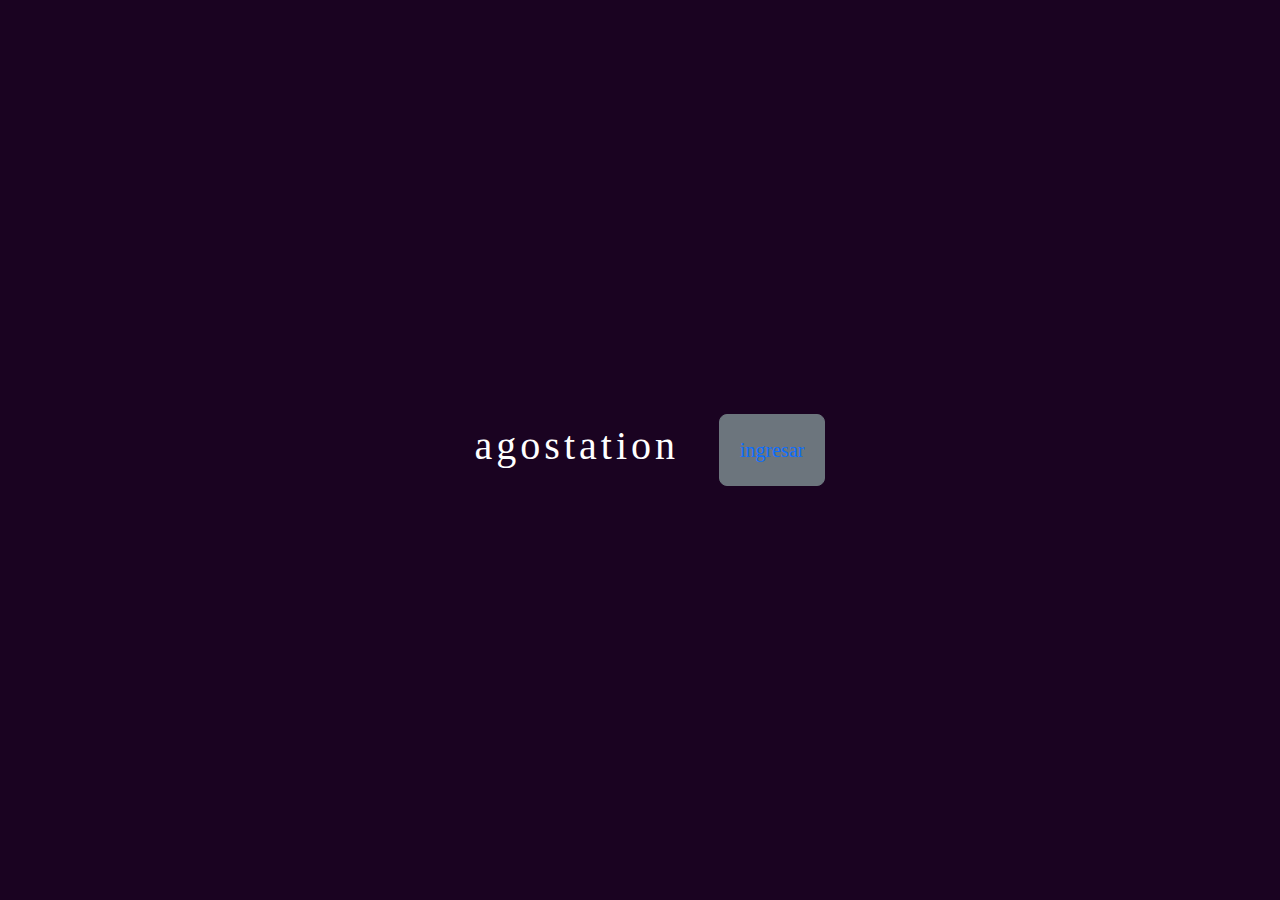
<file: index.html>
<!DOCTYPE html>
<html lang="en">
  <head>
    <meta charset="UTF-8" />
    <meta name="viewport" content="width=device-width, initial-scale=1.0" />
    <link
      href="https://cdn.jsdelivr.net/npm/bootstrap@5.3.3/dist/css/bootstrap.min.css"
      rel="stylesheet"
      integrity="sha384-QWTKZyjpPEjISv5WaRU9OFeRpok6YctnYmDr5pNlyT2bRjXh0JMhjY6hW+ALEwIH"
      crossorigin="anonymous"
    />
    <link rel="stylesheet" href="stylos.css" />
    <title>Agostation</title>
  </head>
  <body
    style="
      margin: 0;
      padding: 0;
      display: flex;
      justify-content: center;
      align-items: center;
      height: 100vh;
      background: #1a0321;
      font-family: consolas;
    "
  >
    <a href="#" class="btn-neon">
      <span id="span1"></span>
      <span id="span2"></span>
      <span id="span3"></span>
      <span id="span4"></span>
      <div class="boton-neon-precentacion">
        <h1 class="precentacion-letras">agostation</h1>
      </div>
    </a>
    <section>
      <button type="button" class="btn btn-secondary btn-lg">
        <a style="text-decoration: none" href="./primeraPagina.html">
          ingresar
        </a>
      </button>
    </section>
  </body>

  <script
    src="https://cdn.jsdelivr.net/npm/bootstrap@5.3.3/dist/js/bootstrap.bundle.min.js"
    integrity="sha384-YvpcrYf0tY3lHB60NNkmXc5s9fDVZLESaAA55NDzOxhy9GkcIdslK1eN7N6jIeHz"
    crossorigin="anonymous"
  ></script>
</html>
</file>
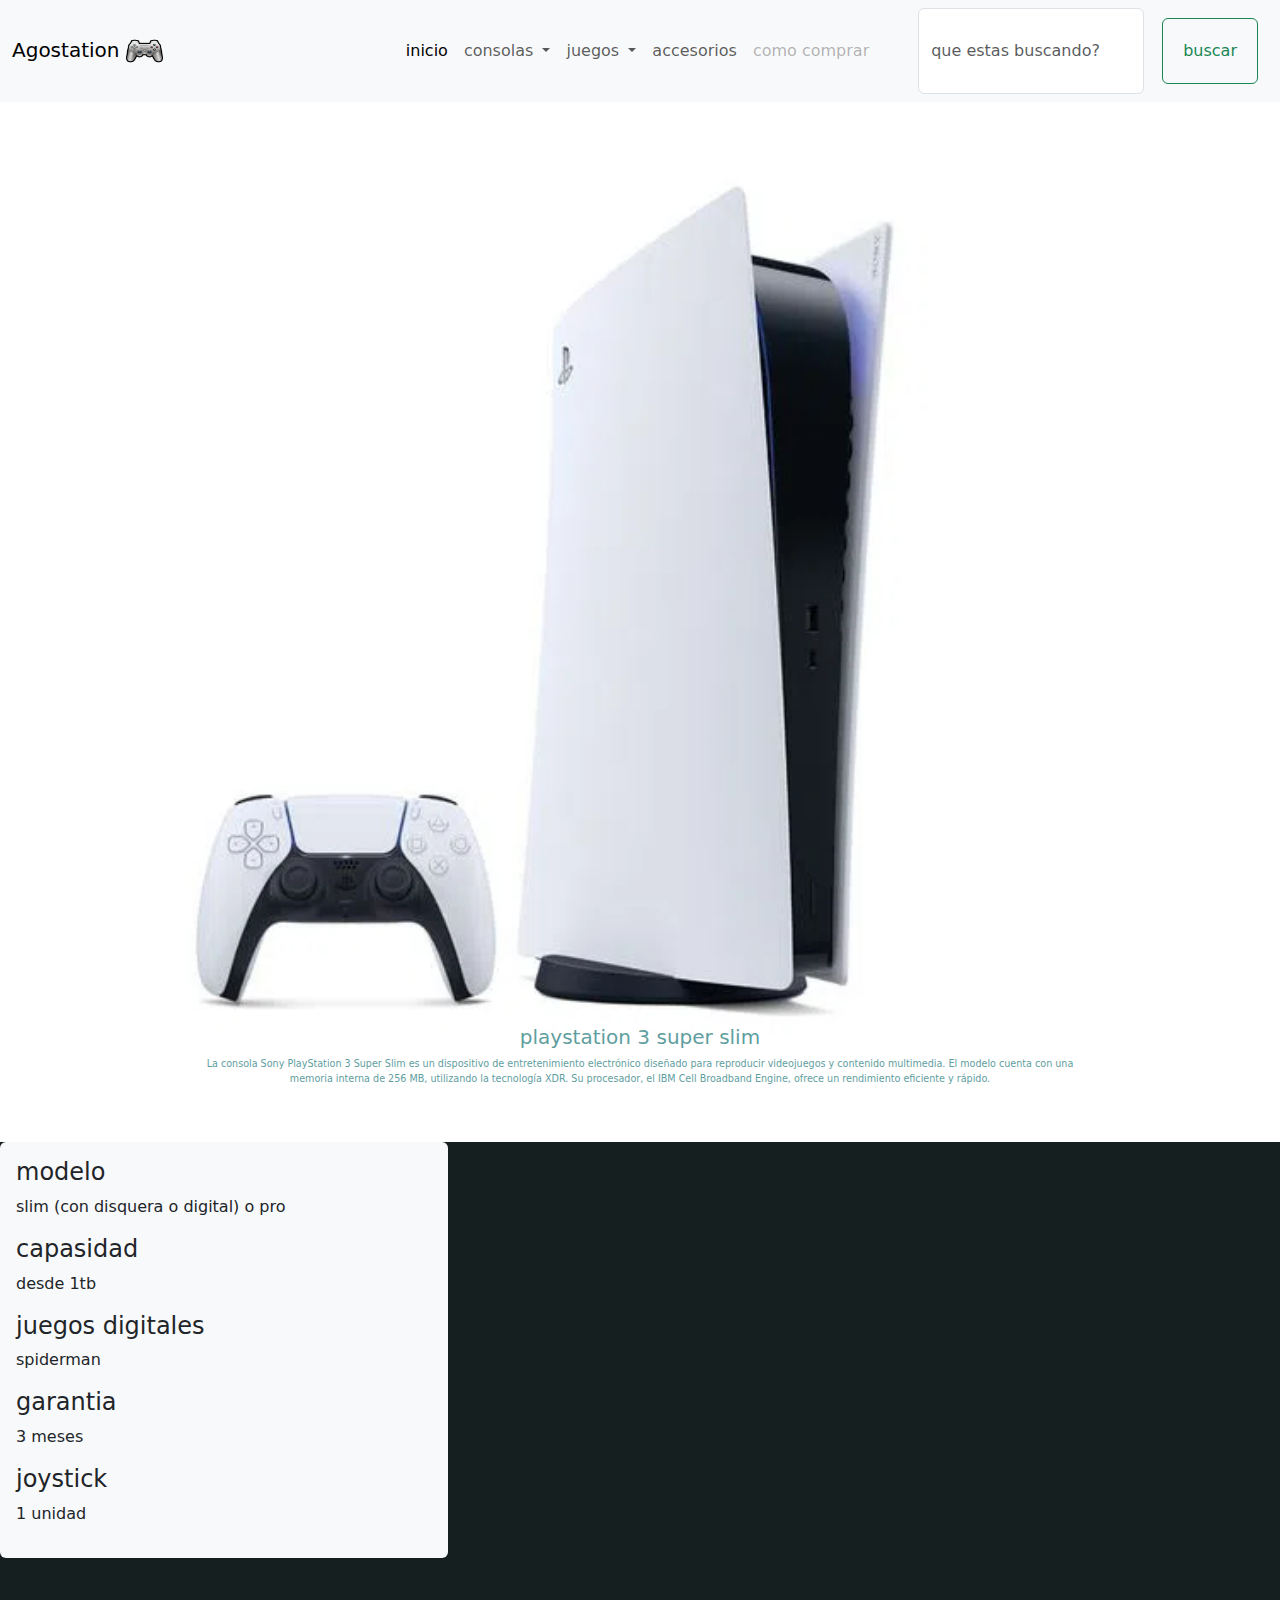
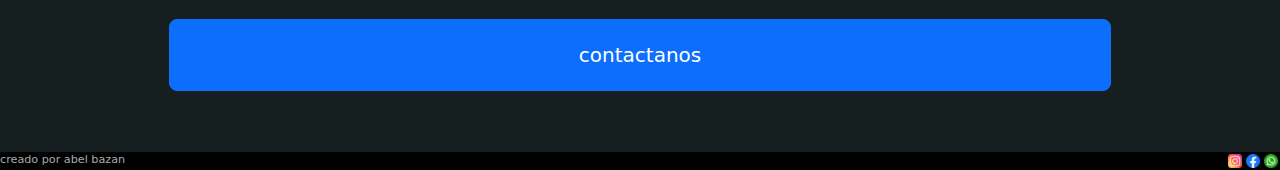
<file: ps5.html>
<!DOCTYPE html>
<html lang="en">
  <head>
    <meta charset="UTF-8" />
    <meta name="viewport" content="width=device-width, initial-scale=1.0" />
    <title>Document</title>
    <link
      href="https://cdn.jsdelivr.net/npm/bootstrap@5.3.3/dist/css/bootstrap.min.css"
      rel="stylesheet"
      integrity="sha384-QWTKZyjpPEjISv5WaRU9OFeRpok6YctnYmDr5pNlyT2bRjXh0JMhjY6hW+ALEwIH"
      crossorigin="anonymous"
    />
    <link rel="stylesheet" href="stylos.css" />
  </head>
  <body>
    <nav class="navbar navbar-expand-lg bg-body-tertiary">
      <div class="container-fluid" style="width: 100%">
        <a class="navbar-brand" href="./primeraPagina.html">
          Agostation
          <img
            src="./sonyplaystation_game_pillow_11856.png"
            alt=""
            style="width: 10%"
        /></a>
        <button
          class="navbar-toggler"
          type="button"
          data-bs-toggle="collapse"
          data-bs-target="#navbarSupportedContent"
          aria-controls="navbarSupportedContent"
          aria-expanded="false"
          aria-label="Toggle navigation"
        >
          <span class="navbar-toggler-icon"></span>
        </button>
        <div class="collapse navbar-collapse" id="navbarSupportedContent">
          <ul class="navbar-nav me-auto mb-2 mb-lg-0">
            <li class="nav-item">
              <a
                class="nav-link active"
                aria-current="page"
                href="./primeraPagina.html"
                >inicio</a
              >
            </li>

            <li class="nav-item dropdown">
              <a
                class="nav-link dropdown-toggle"
                href="#"
                role="button"
                data-bs-toggle="dropdown"
                aria-expanded="false"
              >
                consolas
              </a>
              <ul class="dropdown-menu">
                <li><a class="dropdown-item" href="ps3.html">ps3 </a></li>
                <li><a class="dropdown-item" href="ps4.html">ps4</a></li>
                <li><a class="dropdown-item" href="ps5.html">ps5 </a></li>
                <li><hr class="dropdown-divider" /></li>
              </ul>
            </li>
            <!--seccion nav consolas-->
            <li class="nav-item dropdown">
              <a
                class="nav-link dropdown-toggle"
                href="#"
                role="button"
                data-bs-toggle="dropdown"
                aria-expanded="false"
              >
                juegos
              </a>
              <ul class="dropdown-menu">
                <li><a class="dropdown-item" href="#">ps3</a></li>
                <li><a class="dropdown-item" href="#">ps4</a></li>
                <li><a class="dropdown-item" href="#">ps5 </a></li>
                <li><hr class="dropdown-divider" /></li>
              </ul>
            </li>

            <!--seccion nav consolas-->
            <li class="nav-item">
              <a class="nav-link" href="./accesorios.html">accesorios</a>
            </li>
            <li class="nav-item">
              <a class="nav-link disabled" aria-disabled="true"
                >como comprar
              </a>
            </li>
          </ul>
          <form class="d-flex" role="search">
            <input
              class="form-control me-2"
              type="search"
              placeholder="que estas buscando?"
              aria-label="buscar"
            />
            <button class="btn btn-outline-success" type="submit">
              buscar
            </button>
          </form>
        </div>
      </div>
    </nav>
    <div id="carouselExampleCaptions" class="carousel slide">
      <div class="carousel-indicators">
        <button
          type="button"
          data-bs-target="#carouselExampleCaptions"
          data-bs-slide-to="0"
          class="active"
          aria-current="true"
          aria-label="Slide 1"
        ></button>
        <button
          type="button"
          data-bs-target="#carouselExampleCaptions"
          data-bs-slide-to="1"
          aria-label="Slide 2"
        ></button>
        <button
          type="button"
          data-bs-target="#carouselExampleCaptions"
          data-bs-slide-to="2"
          aria-label="Slide 3"
        ></button>
      </div>
      <div class="carousel-inner">
        <div class="carousel-item active">
          <img
            src="./play-5.png"
            class="d-block w-100"
            alt="..."
          />
          <div class="carousel-caption d-md-block">
            <h5 style="color: cadetblue">playstation 3 super slim</h5>
            <p style="color: cadetblue">
              La consola Sony PlayStation 3 Super Slim es un dispositivo de
              entretenimiento electrónico diseñado para reproducir videojuegos y
              contenido multimedia. El modelo cuenta con una memoria interna de
              256 MB, utilizando la tecnología XDR. Su procesador, el IBM Cell
              Broadband Engine, ofrece un rendimiento eficiente y rápido.
            </p>
          </div>
        </div>
        <div class="carousel-item">
          <img
            src="./PS5-Pro.webp"
            class="d-block w-100"
            alt="..."
          />
          <div class="carousel-caption d-none d-md-block">
            <h8>Second slide label</h8>
            <p>Some representative placeholder content for the second slide.</p>
          </div>
        </div>
        <div class="carousel-item">
          <img
            src="./Nd56AucG2hNKlwtg.large"
            class="d-block w-100"
            alt="..."
          />
          <div class="carousel-caption d-none d-md-block">
            <h5>Third slide label</h5>
            <p>Some representative placeholder content for the third slide.</p>
          </div>
        </div>

        <button
          class="carousel-control-prev"
          type="button"
          data-bs-target="#carouselExampleCaptions"
          data-bs-slide="prev"
        >
          <span class="carousel-control-prev-icon" aria-hidden="true"></span>
          <span class="visually-hidden">Previous</span>
        </button>
        <button
          class="carousel-control-next"
          type="button"
          data-bs-target="#carouselExampleCaptions"
          data-bs-slide="next"
        >
          <span class="carousel-control-next-icon" aria-hidden="true"></span>
          <span class="visually-hidden">Next</span>
        </button>
      </div>
    </div>
    <article class="grid-article " >
      <div class="grid-caract">
        <div
          data-bs-spy="scroll"
          data-bs-target="#navbar-example2"
          data-bs-root-margin="0px 0px -40%"
          data-bs-smooth-scroll="true"
          class="scrollspy-example bg-body-tertiary p-3 rounded-2"
          tabindex="0"
        >
          <h4 id="scrollspyHeading1">modelo</h4>
          <p>slim (con disquera o digital)  o pro</p>
          <h4 id="scrollspyHeading2">capasidad</h4>
          <p>desde 1tb</p>
          <h4 id="scrollspyHeading3">juegos digitales</h4>
          <p>spiderman</p>
          <h4 id="scrollspyHeading4">garantia</h4>
          <p>3 meses</p>
          <h4 id="scrollspyHeading5">joystick</h4>
          <p>1 unidad</p>
        </div>
      </div>

     
    
    <section class="container grid-video">
      <iframe width="100%" height="315" src="https://www.youtube.com/embed/6wmhSkEwru8?si=SkdoYISPQo1natOE" title="YouTube video player" frameborder="0" allow="accelerometer; autoplay; clipboard-write; encrypted-media; gyroscope; picture-in-picture; web-share" referrerpolicy="strict-origin-when-cross-origin" allowfullscreen></iframe>
    </article>
    </section>


    <div class="button-compra">
      <a href="https://web.whatsapp.com/"
        ><button
          style="width: 80%"
          type="button"
          class="btn btn-primary btn-lg"
        >
          contactanos
        </button></a
      >
    </div>
    <footer>
      <div class="titulo-foot" style="font-size: 70%">
        <h7>creado por abel bazan</h7>
      </div>

      <div class="img-foot">
        <a class="logo-foot" href="https://www.instagram.com/"
          ><img style="width: 100%" src="instagram (2).png" a0lt=""
        /></a>
        <a
          class="logo-foot"
          href="https://www.facebook.com/profile.php?id=61561607271812"
          ><img style="width: 100%" src="facebook.png" alt=""
        /></a>
        <a class="logo-foot" href="https://web.whatsapp.com/"
          ><img style="width: 100%" src="whatsapp.png" alt=""
        /></a>
      </div>
    </footer>
    <script
      src="https://cdn.jsdelivr.net/npm/bootstrap@5.3.3/dist/js/bootstrap.bundle.min.js"
      integrity="sha384-YvpcrYf0tY3lHB60NNkmXc5s9fDVZLESaAA55NDzOxhy9GkcIdslK1eN7N6jIeHz"
      crossorigin="anonymous"
    ></script>
  </body>
</html>
</file>
<file: stylos.css>
* {
  margin: 0;
  padding: 0;
  box-sizing: border-box;
}
body {
  background-color: #161f20;
}
.container {
  width: 92%;
  max-width: 1320px;
  margin: 0 auto;
  justify-content: center;
}
.carrusel-1 {
  width: 20%;
  display: flex;
  justify-content: center;
  margin: auto;
}
.carousel-caption {
  font-size: x-small;
}

footer {
  background-color: black;
  display: flex;
}
.logo-foot {
  width: 2%;
  display: flex;
  justify-content: end;
  margin: 2px;
}
.intro-img {
  width: 100%;
}
.ofertas-1 {
  display: flex;
  justify-content: center;
}
.img-foot {
  display: flex;
  justify-content: end;
  margin: auto;
}
.titulo-foot {
  width: 100%;
  font-size: medium;
  color: darkgray;
}
.section-porque {
  padding: 7%;
  background: #23201d;
  border-radius: 20%;
  margin: 10px 10px;
}
.consola-color {
  background-color: #232c2d;
  margin: 1%;
}
@media (max-width: 1000px) {
  .carousel-inner {
    width: 65%;
  }
}

.carousel {
  display: flex;
  justify-content: center;
}
.contenido-intro {
  font-size: 100%;
}
@media (min-width: 361px) {
  .seccion-2 {
    display: block;
  }
}
.seccion-2 {
  display: grid;
  grid-template-rows: auto;
  grid-template-columns: auto;
  grid-template-areas:
    "ps-3 ps-3 "
    "ps-4 ps-5";
  width: 50%;
}
.ps-5 {
  grid-area: ps-5;
  justify-self: center;
}
.ps-3 {
  grid-area: ps-3;
  padding: 5%;
}
.ps-4 {
  grid-area: ps-4;
}
.letras-grid {
  font-size: x-small;
}
.btn-neon {
  position: relative;
  display: inline-block;
  color: floralwhite;
  overflow: hidden;
  transition: 0.2s;
}
.btn-neon:hover {
  background: #340303;
  box-shadow: 0 0 10px rgb(109, 13, 13);
  transition-delay: 1s;
}
@media (min-width: 800px) {
  .grid-article {
    width: 92%;
    max-width: 1320px;
    margin: 0 auto;
    justify-content: center;
  }
}
@media (max-width: 800px) {
  .seccion-2 {
    width: 100%;
  }
  .logo-foot {
    width: 7%;
    margin: 5%;
  }
}
.button-compra {
  text-align: center;
  padding: 4% 4%;
}
.etiqueta {
  text-decoration: none;
  color: aliceblue;
}
.carousel-caption {
  font-size: 60%;
}
.grid-caract {
  grid-area: caract;
}
.grid-video {
  grid-area: video;
}
.grid-article {
  grid-template-columns: 35% 65%;
  grid-template-areas:
    "caract video video "
    "caract video video ";
  display: grid;
  width: 100%;
}
/*boton comprar*/

.ov-btn-grow-skew-reverse {
  background: #fff; /* color de fondo */
  color: #4741d7; /* color de fuente */
  border: 2px solid #4741d7; /* tamaño y color de borde */
  padding: 5% 9%;
  border-radius: 3px; /* redondear bordes */
  position: relative;
  z-index: 1;
  overflow: hidden;
  display: inline-block;
}
.ov-btn-grow-skew-reverse:hover {
  color: #fff; /* color de fuente hover */
}
.ov-btn-grow-skew-reverse::after {
  content: "";
  background: #4741d7; /* color de fondo hover */
  position: absolute;
  z-index: -1;
  padding: 16px 20px;
  display: block;
  left: -20%;
  right: -20%;
  top: 0;
  bottom: 0;
  transform: skewX(45deg) scale(0, 1);
  transition: all 0.3s ease;
}
.ov-btn-grow-skew-reverse:hover::after {
  transition: all 0.3s ease-out;
  transform: skewX(45deg) scale(1, 1);
}

/*fin boton comprar*/

/*boton neon*/
.btn-neon {
  position: relative;
  display: block;
  padding: 15px 30px;
  color: #fff;
  letter-spacing: 4px;
  font-size: 24px;
  text-decoration: none;
  overflow: hidden;
  transition: 0.2s;
}
.btn-neon:hover {
  background: #a945c7;
  box-shadow: 0 0 80px #a945c7, 0 0 40px #a945c7, 0 0 80px #a945c7;
  transition-delay: 1s;
}
.btn-neon span {
  position: absolute;
  display: block;
}
#span1 {
  top: 0;
  left: -100%;
  width: 100%;
  height: 2px;
  background: linear-gradient(90deg, transparent, #a945c7);
}
.btn-neon:hover #span1 {
  left: 100%;
  transition: 1s;
}
#span3 {
  bottom: 0;
  right: -100%;
  width: 88%;
  height: 180%;
  background: linear-gradient(270deg, transparent, #a945c7);
  background-image: url(./sonyplaystation_game_pillow_11856.png);
}
.btn-neon:hover #span3 {
  right: 100%;
  transition: 4s;
  transition-delay: 0.5s;
}
#span2 {
  top: -100%;
  right: 0;
  width: 2px;
  height: 100%;
  background: linear-gradient(180deg, transparent, #a945c7);
}
.btn-neon:hover #span2 {
  right: 100%;
  transition: 1s;
  transition-delay: 0.25s;
}
#span4 {
  bottom: -100%;
  left: 0;
  width: 2px;
  height: 100%;
  background: linear-gradient(3600deg, transparent, #a945c7);
}
.btn-neon:hover #span4 {
  bottom: 100%;
  transition: 1s;
  transition-delay: 0.75s;
}

.boton-neon-precentacion {
  display: flex;
  justify-content: center;
}
.precentacion-letras {
  align-content: center;
}
/*fin boton*/
.btn {
  padding: 20px;
  margin: 10px;
}
/*seccion por que elejirnos*/
.titulo-porque {
  color: antiquewhite;
  display: flex;
  justify-content: center;
  font-family: cursive;
}
.parrafo-porque {
  color: antiquewhite;
  font-family: cursive;
}
.logo-porque {
  display: flex;
  justify-content: center;
}
@media (min-width: 1200px) {
  .section-porque {
    font-size: xx-large;
  }
  .ofertas-1 {
    font-size: xx-large;
  }
}
</file>
